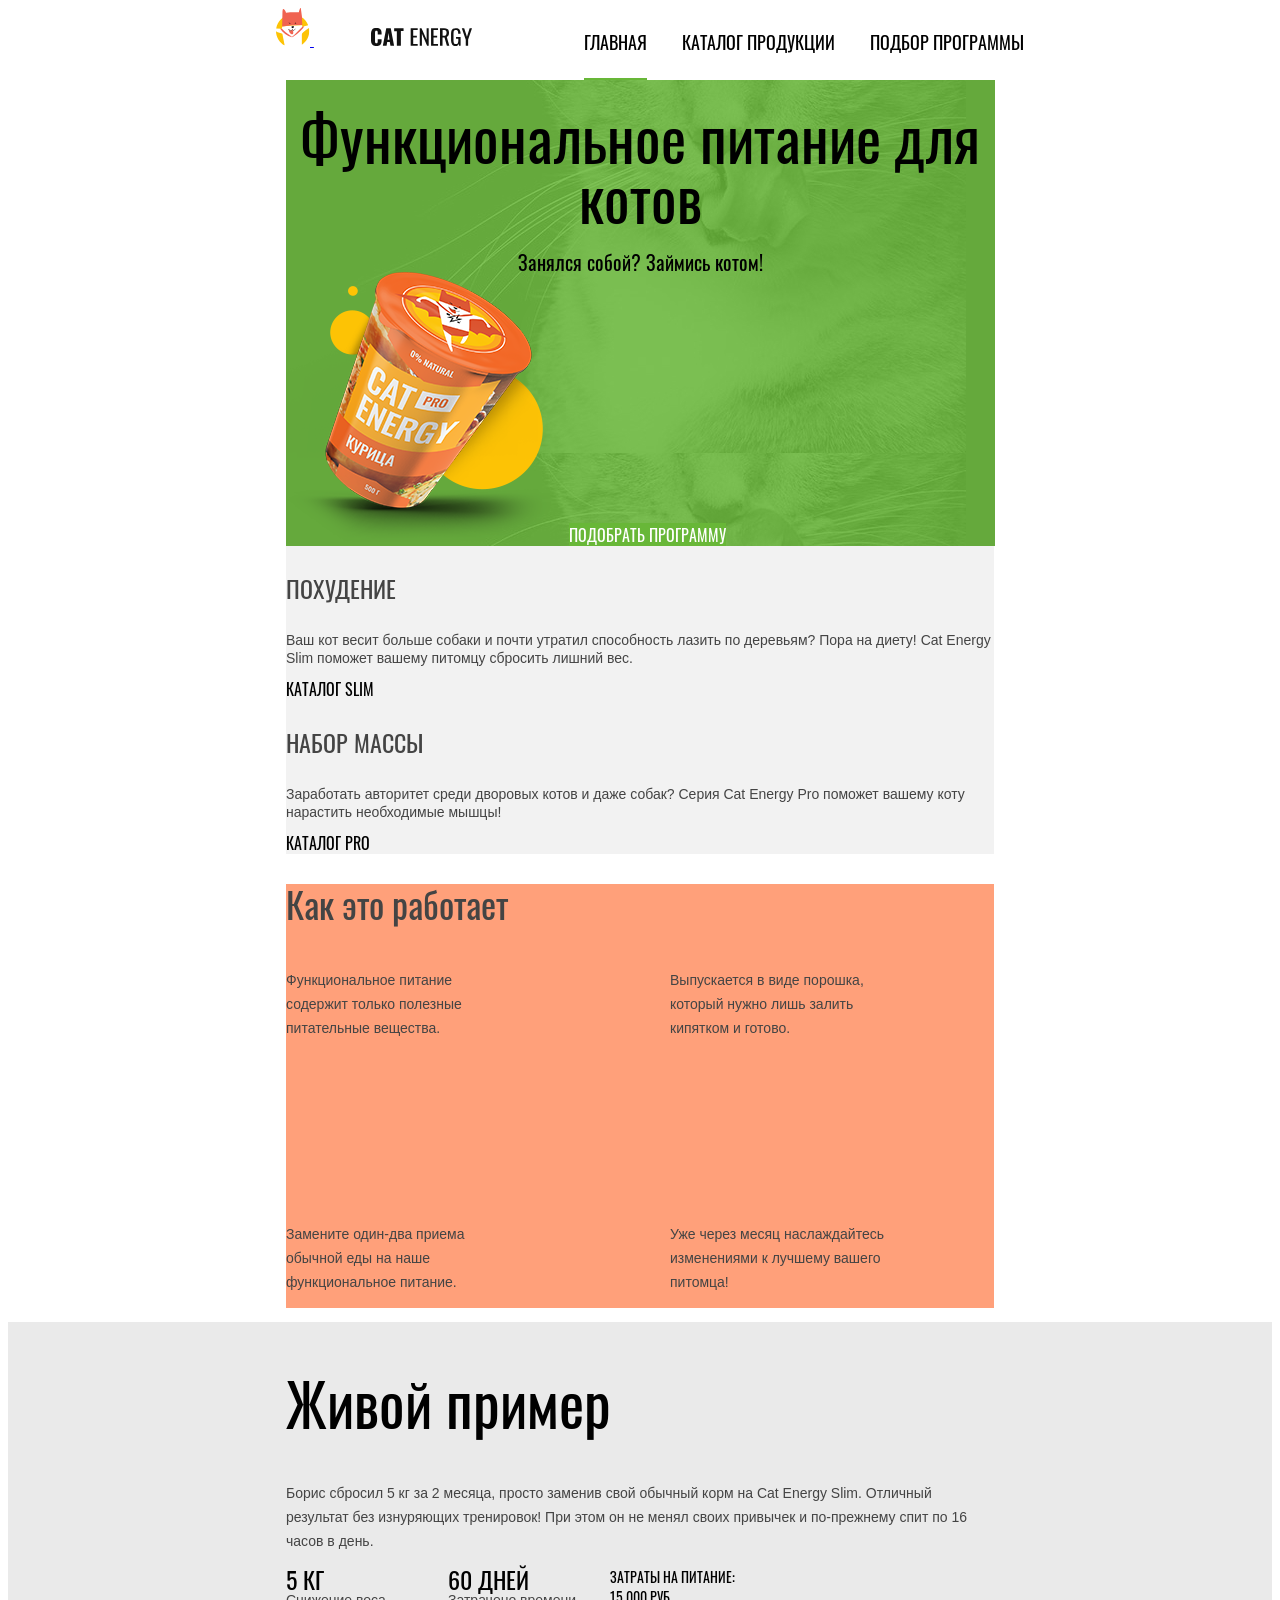
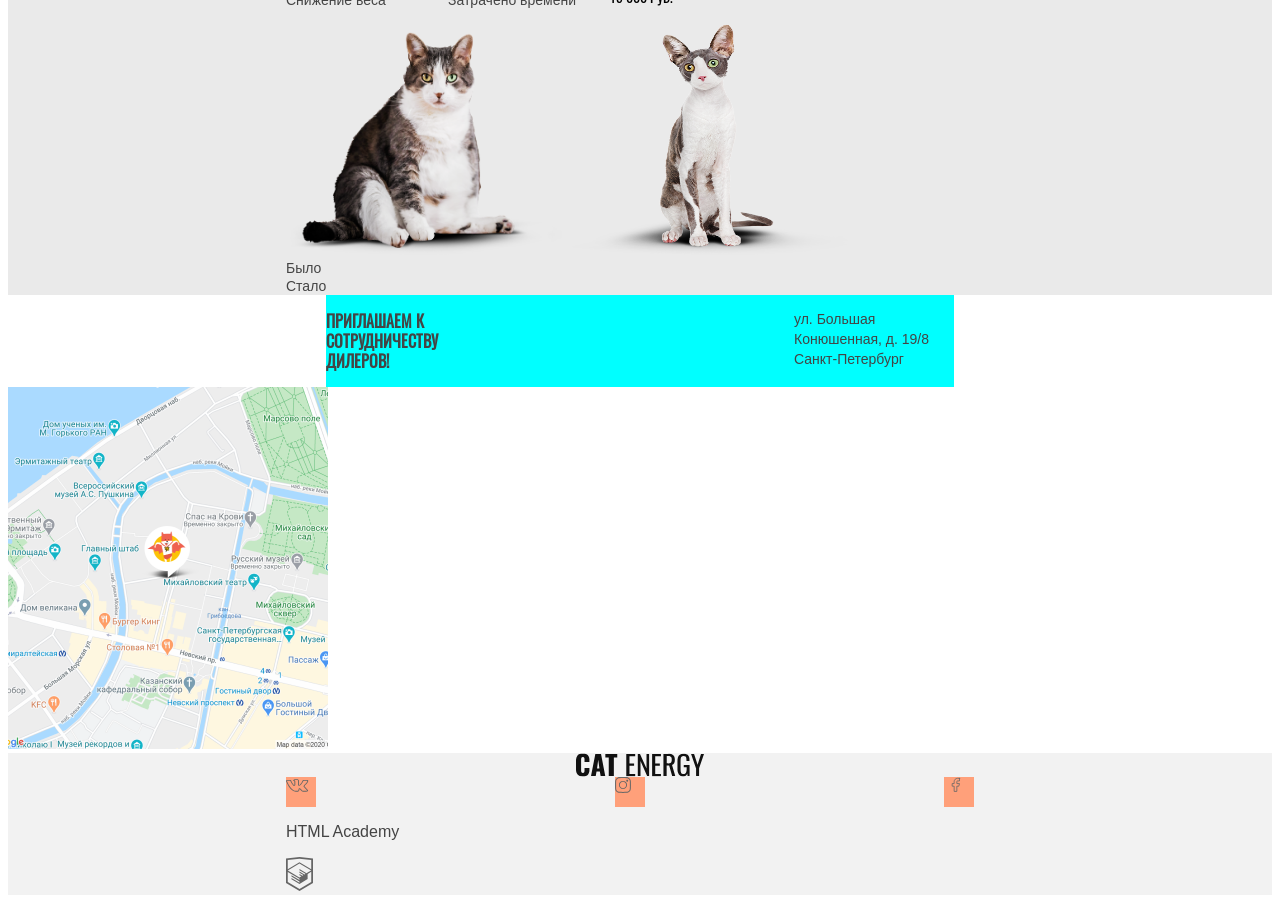
<file: source/index.html>
<!DOCTYPE html>
<html lang="ru">
  <head>
    <meta charset="utf-8">
    <meta name="viewport" content="width=device-width, initial-scale=1">
    <title>Cat Energy</title>
    <link rel="stylesheet" href="css/style.css">
  </head>
  <body class="index-body">
    <header class="page-header">
      <div class="page-header__wrapper">
        <a class="page-header__logo" href="#">
          <svg class="page-header__logo-image" width="34" height="38" viewBox="0 0 34 38" fill="none" xmlns="http://www.w3.org/2000/svg">
            <g clip-path="url(#clip0_153_267)">
            <path d="M6.07 20.72V18.46C12.7536 17.5423 19.4937 17.0979 26.24 17.13C26.24 17.73 26.24 18.34 26.18 18.95C28.0976 18.099 30.1128 17.4877 32.18 17.13C30.8625 13.722 28.4618 10.8412 25.3471 8.93087C22.2324 7.02052 18.5764 6.1864 14.9414 6.55683C11.3064 6.92727 7.89379 8.48172 5.22852 10.9811C2.56325 13.4804 0.792969 16.7863 0.190001 20.39L6.07 20.72Z" fill="#FDC305"/>
            <path d="M27.24 24.23C26.08 25.51 25.85 25.43 25.85 27.68C25.85 28.59 25.85 32.58 25.85 36.86C28.1425 35.346 30.0245 33.2879 31.328 30.8694C32.6315 28.4509 33.3158 25.7474 33.32 23C33.3068 21.9591 33.1997 20.9216 33 19.9C30.9282 21.1295 28.9967 22.5814 27.24 24.23Z" fill="#FDC305"/>
            <path d="M6.36 25.72C6.36 25.72 2.57 24.28 1.17 23.89C0.787067 23.7693 0.396097 23.6757 0 23.61C0.108395 26.496 0.965588 29.3041 2.48739 31.7586C4.00919 34.2131 6.14326 36.2296 8.68 37.61L6.36 25.72Z" fill="#FDC305"/>
            <path d="M26.29 17.12C26.3307 11.5986 25.862 6.08528 24.89 0.65C24.89 0.65 24.75 -0.64 24 0.41C23.4109 1.65814 23.0067 2.98539 22.8 4.35C18.5418 4.07577 14.2675 4.18957 10.03 4.69C9.24 2 7.85 0.75 7.18 1C6.51 1.25 6.46 4.31 6.46 4.31L6.13 18.41C12.8113 17.506 19.548 17.0749 26.29 17.12Z" fill="#F06351"/>
            <path d="M12.41 14C12.41 13.91 13.41 14.68 13.82 14.92C14.23 15.16 14.43 15.34 14.43 15.51C14.43 15.68 14.16 15.85 13.8 15.85C13.44 15.85 12.89 15.73 12.8 15.58H13.74H14.03C13.4207 15.1294 12.8757 14.5978 12.41 14Z" fill="black"/>
            <path d="M19.89 14.11L18.8 15.44C18.8 15.5 18.63 15.79 18.98 15.74C19.3942 15.6783 19.8023 15.5812 20.2 15.45C20.31 15.45 20.27 15.26 20.09 15.28C19.91 15.3 19.4 15.33 19.09 15.39L19.93 14.13C19.93 14.13 20 14 19.89 14.11Z" fill="black"/>
            <path d="M16.75 20.2C17.2135 19.9958 17.5967 19.6443 17.84 19.2C18.12 18.55 17.84 18.29 17.4 18.2C16.7979 18.0902 16.1765 18.2116 15.66 18.54C15.27 18.9 15.32 19.26 15.61 19.54C15.9613 19.8062 16.3442 20.0279 16.75 20.2Z" fill="black"/>
            <path d="M16.35 21.45C16.2379 21.6785 16.0816 21.8825 15.89 22.05C15.6052 22.2791 15.2551 22.4122 14.89 22.43C14.3638 22.472 13.8406 22.3189 13.42 22C13.2222 21.8808 13.0436 21.7324 12.89 21.56C12.7895 21.4491 12.6669 21.3605 12.53 21.3C12.53 21.3 13.28 25.4 15.1 26.05C16.92 26.7 17.24 25.3 17.3 24.92C17.3601 23.7851 17.0742 22.6588 16.48 21.69C16.46 21.38 16.45 21.58 16.35 21.45Z" fill="#F06351"/>
            <path d="M14.71 22.59C14.2453 22.5247 13.7989 22.3651 13.3982 22.1209C12.9975 21.8767 12.651 21.5531 12.38 21.17C12.3667 21.157 12.3561 21.1414 12.3489 21.1242C12.3417 21.1071 12.338 21.0886 12.338 21.07C12.338 21.0514 12.3417 21.0329 12.3489 21.0158C12.3561 20.9986 12.3667 20.983 12.38 20.97C12.393 20.9567 12.4086 20.9461 12.4258 20.9389C12.4429 20.9317 12.4614 20.928 12.48 20.928C12.4986 20.928 12.5171 20.9317 12.5342 20.9389C12.5514 20.9461 12.567 20.9567 12.58 20.97C13.0848 21.6642 13.843 22.1313 14.69 22.27C15.0217 22.245 15.3426 22.1413 15.6261 21.9674C15.9096 21.7934 16.1475 21.5544 16.32 21.27L16.46 21.08L16.56 21.29C16.56 21.29 16.93 22.05 17.56 22.09C18.19 22.13 18.61 21.68 19.17 20.81C19.183 20.7967 19.1986 20.7861 19.2158 20.7789C19.2329 20.7717 19.2514 20.768 19.27 20.768C19.2886 20.768 19.3071 20.7717 19.3242 20.7789C19.3414 20.7861 19.357 20.7967 19.37 20.81C19.4023 20.8306 19.4255 20.8629 19.4348 20.9C19.4441 20.9372 19.4388 20.9766 19.42 21.01C18.78 22.01 18.15 22.45 17.54 22.41C17.308 22.3763 17.0867 22.2904 16.8927 22.1587C16.6987 22.0271 16.5371 21.8531 16.42 21.65C16.2233 21.9245 15.9676 22.1514 15.6717 22.3141C15.3758 22.4767 15.0471 22.571 14.71 22.59Z" fill="black"/>
            <path d="M26.24 18.92C24.4445 20.5437 22.7512 22.277 21.17 24.11C19.5986 25.9361 17.8238 27.5768 15.88 29C15.66 28.47 14.26 27.49 14.26 27.49C14.26 27.49 11.13 25.35 9.08 23.67C7.97414 22.7373 6.9287 21.7353 5.95 20.67L3.95 20.56C6.84018 24.7655 11.0702 27.8676 15.95 29.36C16.81 29.22 19.22 27.5 21.02 26.1C23.1389 24.2819 25.124 22.3134 26.96 20.21C27.4625 19.621 27.8493 18.9425 28.1 18.21C27 18.6 26.24 18.92 26.24 18.92Z" fill="#F06351"/>
            </g>
            <defs>
            <clipPath id="clip0_153_267">
            <rect width="33.32" height="37.61" fill="white"/>
            </clipPath>
            </defs>
            </svg>
            <svg class="page-header__logo-title logo-title" width="101" height="18" viewBox="0 0 101 18" fill="none" xmlns="http://www.w3.org/2000/svg">
              <g clip-path="url(#clip0_37030_446)">
              <path d="M1.26449 16.5385C0.36955 15.2762 -0.0747041 13.7627 1.02073e-05 12.2308V5.84615C-0.108365 4.29774 0.308071 2.75746 1.18546 1.46154C2.05478 0.461538 3.39829 0 5.37403 0C7.34978 0 8.61425 0.461538 9.40455 1.30769C10.2626 2.37941 10.6846 3.72136 10.59 5.07692V6.61539H6.71754V4.84615C6.74881 4.32289 6.66808 3.799 6.48045 3.30769C6.38016 3.10938 6.2212 2.9448 6.02403 2.83513C5.82686 2.72547 5.60049 2.67572 5.37403 2.69231C4.82082 2.69231 4.42568 2.84615 4.26762 3.23077C4.08883 3.77733 4.00862 4.34988 4.03053 4.92308V13.1538C3.98879 13.71 4.0978 14.267 4.34665 14.7692C4.5047 15.1538 4.89985 15.3077 5.45306 15.3077C6.00627 15.3077 6.32239 15.1538 6.48045 14.7692C6.66013 14.2494 6.74049 13.7019 6.71754 13.1538V11.3077H10.59V12.8462C10.6704 14.2238 10.2508 15.5852 9.40455 16.6923C8.61425 17.6154 7.27075 18.0769 5.37403 18.0769C3.47732 18 2.05478 17.5385 1.26449 16.5385Z" fill="#111111"/>
              <path d="M15.2527 0.23077H19.7574L23.0767 17.7692H19.4413L18.8091 14.0769H16.2011L15.5689 17.7692H11.8545L15.2527 0.23077ZM18.493 11.7692L17.5446 4.92308L16.5962 11.7692H18.493Z" fill="#111111"/>
              <path d="M25.8427 3.15385H23.1557V0.23077H32.5602V3.07692H29.8732V17.7692H25.8427V3.15385Z" fill="#111111"/>
              <path d="M39.7519 0.23077H46.7066V2.07692H42.2019V7.84615H45.8372V9.61539H42.2019V16.0769H46.7066V17.8462H39.6729V0.23077H39.7519Z" fill="#111111"/>
              <path d="M48.7613 0.23077H50.5L55.6369 11.8462V0.23077H57.6917V17.7692H56.1111L50.8951 5.76923V17.7692H48.7613V0.23077Z" fill="#111111"/>
              <path d="M60.0626 0.23077H67.0172V2.07692H62.5125V7.84615H66.1479V9.61539H62.5125V16.0769H67.0172V17.8462H60.0626V0.23077Z" fill="#111111"/>
              <path d="M69.072 0.23077H72.7074C74.1375 0.134618 75.5587 0.514353 76.7379 1.30769C77.6072 2 78.0024 3.23077 78.0024 4.84616C78.0024 7.07692 77.2911 8.46154 75.7895 8.92308L78.3185 17.6923H75.8686L73.4977 9.46154H71.5219V17.6923H68.993V0.23077H69.072ZM72.5493 7.76923C73.364 7.83458 74.1761 7.61652 74.8412 7.15385C75.3154 6.76923 75.5524 6 75.5524 4.84616C75.5743 4.27296 75.4941 3.7004 75.3154 3.15385C75.1375 2.76166 74.832 2.4373 74.446 2.23077C73.9017 1.98934 73.3042 1.8836 72.7074 1.92308H71.601V7.69231H72.5493V7.76923Z" fill="#111111"/>
              <path d="M81.1635 16.4615C80.342 15.1166 79.9564 13.5617 80.0571 12V6.15384C80.0376 5.0391 80.1705 3.92679 80.4522 2.84615C80.7167 2.03863 81.2437 1.33668 81.9538 0.84615C82.8362 0.337746 83.8542 0.0967275 84.8779 0.153842C86.5375 0.153842 87.723 0.538458 88.4342 1.38461C89.2524 2.50191 89.6438 3.86237 89.5407 5.23077V5.84615H87.1698V5.30769C87.1733 4.66346 87.1205 4.0201 87.0117 3.38461C86.9451 2.98303 86.7177 2.62348 86.3795 2.38461C85.9353 2.10082 85.4081 1.96578 84.8779 2C84.3112 1.96465 83.7504 2.12843 83.2973 2.46154C83.1114 2.61401 82.9595 2.80181 82.8507 3.01344C82.742 3.22507 82.6788 3.45608 82.6651 3.6923C82.5609 4.37999 82.5081 5.07411 82.507 5.76923V12.3077C82.4488 13.3038 82.6104 14.3006 82.9812 15.2308C83.2973 15.8462 83.9295 16.0769 84.8779 16.0769C85.2523 16.1223 85.6322 16.0589 85.9697 15.8947C86.3072 15.7304 86.5873 15.4727 86.7746 15.1538C87.1922 14.1811 87.3812 13.1299 87.3278 12.0769V10.8462H85.036V9.07692H89.6197V17.7692H88.0391L87.802 15.7692C87.5948 16.4395 87.1634 17.0231 86.5763 17.4273C85.9892 17.8315 85.2801 18.0331 84.5618 18C83.9088 18.0374 83.2564 17.9164 82.6633 17.6479C82.0702 17.3794 81.5548 16.9717 81.1635 16.4615Z" fill="#111111"/>
              <path d="M94.6776 11.6154L90.8052 0.307692H93.1761L95.9421 8.76923L98.6291 0.307692H101L97.1276 11.6154V17.7692H94.7567V11.6154H94.6776Z" fill="#111111"/>
              </g>
              <defs>
              <clipPath id="clip0_37030_446">
              <rect width="101" height="18" fill="white"/>
              </clipPath>
              </defs>
            </svg>
        </a>
        <nav class="main-nav">
          <button class="main-nav__toggle" type="button">
            <span class="visually-hidden">Открыть меню</span>
          </button>
          <div class="main-nav__wrapper">
            <ul class="main-nav__list site-list">
              <li class="site-list__item">
                <a class="site-list__link site-list__link--current" href="#">Главная</a>
              </li>
              <li class="site-list__item">
                <a class="site-list__link" href="#">Каталог продукции</a>
              </li>
              <li class="site-list__item">
                <a class="site-list__link" href="#">Подбор программы</a>
              </li>
            </ul>
          </div>
        </nav>
      </div>
    </header>
    <main class="main-content">
      <section class="programm-select">
        <div class="programm-select__wrapper">
          <h1 class="programm-select__title">Функциональное питание для котов</h1>
          <p class="programm-select__intro">Занялся собой? Займись котом!</p>
          <img class="programm-select__image" src="img/index-can-mobile.png" width="280" height="270" alt="Выберите товар">
            <a class="programm-select__button button" href="#">Подобрать программу</a>
        </div>
      </section>
      <section class="diets-type">
        <h2 class="visually-hidden">Выбор диеты</h2>
        <div class="diets-type__wrapper">
          <ul class="diets-type__list">
            <li class="diets-type__item card-diet">
              <h3 class="card-diet__title">Похудение</h3>
              <p class="card-diet__description">Ваш кот весит больше собаки и почти утратил способность лазить по деревьям?
                Пора на диету! Cat Energy Slim поможет вашему питомцу сбросить лишний вес.</p>
              <a class="card-diet__link" href="#">каталог slim</a>
            </li>
            <li class="diets-type__item card-diet">
              <h3 class="card-diet__title">Набор массы</h3>
              <p class="card-diet__description">Заработать авторитет среди дворовых котов и даже собак?
                Серия Cat Energy Pro поможет вашему коту нарастить необходимые мышцы!</p>
              <a class="card-diet__link" href="#">каталог pro</a>
            </li>
          </ul>
        </div>
      </section>
      <section class="about-diets">
        <div class="about-diets__wrapper">
          <h2 class="about-diets__title">Как это работает</h2>
          <ul class="about-diets__list">
            <li class="about-diets__item">
              <p class="about-diets__description">Функциональное питание
              содержит только полезные
              питательные вещества.</p>
            </li>
            <li class="about-diets__item">
              <p class="about-diets__description">Выпускается в виде порошка,
                который нужно лишь залить
                кипятком и готово.</p>
            </li>
            <li class="about-diets__item">
              <p class="about-diets__description">Замените один-два приема
                обычной еды на наше
                функциональное питание.</p>
            </li>
            <li class="about-diets__item">
              <p class="about-diets__description">Уже через месяц наслаждайтесь изменениями к
                лучшему вашего питомца!</p>
            </li>
          </ul>
        </div>
      </section>
      <section class="example-results">
        <div class="example-results__wrapper">
          <h2 class="example-results__title">Живой пример</h2>
          <p class="example-results__description">Борис сбросил 5 кг за 2 месяца, просто заменив свой обычный корм на Cat Energy Slim.
            Отличный результат без изнуряющих тренировок!
            При этом он не менял своих привычек и по-прежнему спит по 16 часов в день.
          </p>
            <ul class="stats">
              <li class="stats__item">
                <span class="stats__title">5 кг</span>
                <span class="stats__description">Снижение веса</span>
              </li>
              <li class="stats__item">
                <span class="stats__title">60 дней</span>
                <span class="stats__description">Затрачено времени</span>
              </li>
              <li class="stats__item stats__item--cost">
                <span class="stats__title stats__title--cost">Затраты на питание:</span>
                <span class="stats__description">15 000 РУБ.</span>
              </li>
            </ul>
        <div class="results-slider">
          <h2 class="visually-hidden">Результаты диеты</h2>
          <div class="results-slider__wrapper">
            <img class="results-slider__image-before" src="img/cat-fat.png" width="280" height="232" alt="До">
            <img class="results-slider__image-after" src="img/cat-skinny.png" width="280" height="232" alt="После">
          </div>
          <div class="results-slider__ switch slider-switch">
            <span class="slider-switch__title">Было</span>
            <div class="slider-switch__container">
              <div class="slider-switch__toggle"></div>
            </div>
            <span class="slider-switch__title">Стало</span>
          </div>
        </div>
      </div>
    </section>
      <section class="contacts">
        <h2 class="visually-hidden">Наш адрес</h2>
        <div class="contacts__wrapper">
          <div class="contacts__address-wrapper">
            <p class="contacts__intro">приглашаем к сотрудничеству дилеров!</p>
            <p class="contacts__address">ул. Большая
              Конюшенная, д. 19/8
              Санкт-Петербург</p>
          </div>
          <div class="contacts__map">
            <img class="contacts__map-image" src="img/location-mobile.png" width="320" height="362" alt="ул. Большая
            Конюшенная, д. 19/8
            Санкт-Петербург">
          </div>
        </div>
      </section>
    </main>
    <footer class="page-footer">
      <div class="page-footer__wrapper">
        <svg class="page-footer__logo logo-title" width="128" height="24" viewBox="0 0 101 18" fill="none" xmlns="http://www.w3.org/2000/svg">
          <g clip-path="url(#clip0_37030_445)">
          <path d="M1.26449 16.5385C0.36955 15.2762 -0.0747041 13.7627 1.02073e-05 12.2308V5.84615C-0.108365 4.29774 0.308071 2.75746 1.18546 1.46154C2.05478 0.461538 3.39829 0 5.37403 0C7.34978 0 8.61425 0.461538 9.40455 1.30769C10.2626 2.37941 10.6846 3.72136 10.59 5.07692V6.61539H6.71754V4.84615C6.74881 4.32289 6.66808 3.799 6.48045 3.30769C6.38016 3.10938 6.2212 2.9448 6.02403 2.83513C5.82686 2.72547 5.60049 2.67572 5.37403 2.69231C4.82082 2.69231 4.42568 2.84615 4.26762 3.23077C4.08883 3.77733 4.00862 4.34988 4.03053 4.92308V13.1538C3.98879 13.71 4.0978 14.267 4.34665 14.7692C4.5047 15.1538 4.89985 15.3077 5.45306 15.3077C6.00627 15.3077 6.32239 15.1538 6.48045 14.7692C6.66013 14.2494 6.74049 13.7019 6.71754 13.1538V11.3077H10.59V12.8462C10.6704 14.2238 10.2508 15.5852 9.40455 16.6923C8.61425 17.6154 7.27075 18.0769 5.37403 18.0769C3.47732 18 2.05478 17.5385 1.26449 16.5385Z" fill="#111111"/>
          <path d="M15.2527 0.23077H19.7574L23.0767 17.7692H19.4413L18.8091 14.0769H16.2011L15.5689 17.7692H11.8545L15.2527 0.23077ZM18.493 11.7692L17.5446 4.92308L16.5962 11.7692H18.493Z" fill="#111111"/>
          <path d="M25.8427 3.15385H23.1557V0.23077H32.5602V3.07692H29.8732V17.7692H25.8427V3.15385Z" fill="#111111"/>
          <path d="M39.7519 0.23077H46.7066V2.07692H42.2019V7.84615H45.8372V9.61539H42.2019V16.0769H46.7066V17.8462H39.6729V0.23077H39.7519Z" fill="#111111"/>
          <path d="M48.7613 0.23077H50.5L55.6369 11.8462V0.23077H57.6917V17.7692H56.1111L50.8951 5.76923V17.7692H48.7613V0.23077Z" fill="#111111"/>
          <path d="M60.0626 0.23077H67.0172V2.07692H62.5125V7.84615H66.1479V9.61539H62.5125V16.0769H67.0172V17.8462H60.0626V0.23077Z" fill="#111111"/>
          <path d="M69.072 0.23077H72.7074C74.1375 0.134618 75.5587 0.514353 76.7379 1.30769C77.6072 2 78.0024 3.23077 78.0024 4.84616C78.0024 7.07692 77.2911 8.46154 75.7895 8.92308L78.3185 17.6923H75.8686L73.4977 9.46154H71.5219V17.6923H68.993V0.23077H69.072ZM72.5493 7.76923C73.364 7.83458 74.1761 7.61652 74.8412 7.15385C75.3154 6.76923 75.5524 6 75.5524 4.84616C75.5743 4.27296 75.4941 3.7004 75.3154 3.15385C75.1375 2.76166 74.832 2.4373 74.446 2.23077C73.9017 1.98934 73.3042 1.8836 72.7074 1.92308H71.601V7.69231H72.5493V7.76923Z" fill="#111111"/>
          <path d="M81.1635 16.4615C80.342 15.1166 79.9564 13.5617 80.0571 12V6.15384C80.0376 5.0391 80.1705 3.92679 80.4522 2.84615C80.7167 2.03863 81.2437 1.33668 81.9538 0.84615C82.8362 0.337746 83.8542 0.0967275 84.8779 0.153842C86.5375 0.153842 87.723 0.538458 88.4342 1.38461C89.2524 2.50191 89.6438 3.86237 89.5407 5.23077V5.84615H87.1698V5.30769C87.1733 4.66346 87.1205 4.0201 87.0117 3.38461C86.9451 2.98303 86.7177 2.62348 86.3795 2.38461C85.9353 2.10082 85.4081 1.96578 84.8779 2C84.3112 1.96465 83.7504 2.12843 83.2973 2.46154C83.1114 2.61401 82.9595 2.80181 82.8507 3.01344C82.742 3.22507 82.6788 3.45608 82.6651 3.6923C82.5609 4.37999 82.5081 5.07411 82.507 5.76923V12.3077C82.4488 13.3038 82.6104 14.3006 82.9812 15.2308C83.2973 15.8462 83.9295 16.0769 84.8779 16.0769C85.2523 16.1223 85.6322 16.0589 85.9697 15.8947C86.3072 15.7304 86.5873 15.4727 86.7746 15.1538C87.1922 14.1811 87.3812 13.1299 87.3278 12.0769V10.8462H85.036V9.07692H89.6197V17.7692H88.0391L87.802 15.7692C87.5948 16.4395 87.1634 17.0231 86.5763 17.4273C85.9892 17.8315 85.2801 18.0331 84.5618 18C83.9088 18.0374 83.2564 17.9164 82.6633 17.6479C82.0702 17.3794 81.5548 16.9717 81.1635 16.4615Z" fill="#111111"/>
          <path d="M94.6776 11.6154L90.8052 0.307692H93.1761L95.9421 8.76923L98.6291 0.307692H101L97.1276 11.6154V17.7692H94.7567V11.6154H94.6776Z" fill="#111111"/>
          </g>
          <defs>
          <clipPath id="clip0_37030_445">
          <rect width="101" height="18" fill="white"/>
          </clipPath>
          </defs>
        </svg>
        <ul class="page-footer__list social">
          <li class="social__item">
            <a class="social__link">
              <svg class="social__image" width="23" height="16" viewBox="0 0 23 16" fill="none" xmlns="http://www.w3.org/2000/svg">
                <path d="M0.0700912 3.99266C0.0700912 3.37082 0.493211 3.03552 1.33945 2.98675L4.60039 3.00503C4.81925 3.00503 4.96515 3.09648 5.03811 3.27938C5.37368 4.19385 5.74938 4.98334 6.16521 5.64785C6.58103 6.31237 7.12453 7.07748 7.79568 7.94317C7.85404 8.05291 7.94888 8.10778 8.08019 8.10778C8.18233 8.10778 8.26257 8.0651 8.32093 7.97975L8.38659 7.77857L8.40848 4.6145C8.40848 4.39503 8.34647 4.24871 8.22245 4.17556C8.09843 4.1024 7.86863 4.04753 7.53305 4.01095C7.27043 3.97437 7.13912 3.84025 7.13912 3.60859C7.13912 3.55981 7.14641 3.52323 7.161 3.49885C7.4674 2.70631 8.34282 2.31004 9.78726 2.31004L11.0129 2.29175C11.5673 2.29175 12.0269 2.40758 12.3916 2.63925C12.7564 2.87091 12.9388 3.2367 12.9388 3.73661V7.88831C13.0409 7.94927 13.1357 7.97975 13.2233 7.97975C13.4421 7.97975 13.6318 7.87002 13.7923 7.65054C15.3973 5.77283 16.2654 4.51696 16.3967 3.88293C16.3967 3.87073 16.4113 3.84025 16.4405 3.79148C16.5426 3.60859 16.7104 3.45008 16.9438 3.31595C17.1773 3.18183 17.3815 3.09039 17.5566 3.04161C17.615 3.01723 17.6806 3.00503 17.7536 3.00503H21.1459L21.3647 3.02332C21.6565 3.02332 21.8827 3.13916 22.0432 3.37082C22.1015 3.44398 22.1416 3.52323 22.1635 3.60859C22.1854 3.69394 22.2 3.77929 22.2073 3.86464C22.2146 3.94999 22.2182 3.99876 22.2182 4.01095V4.13898C22.1161 4.63889 21.8571 5.17233 21.4413 5.7393C21.0255 6.30627 20.4966 6.91897 19.8546 7.57739C19.2126 8.2358 18.8114 8.66865 18.6509 8.87593C18.5196 9.02225 18.4539 9.15637 18.4539 9.2783C18.4539 9.37584 18.5123 9.48558 18.629 9.60751L21.8243 12.9728C21.9994 13.1678 22.0869 13.3812 22.0869 13.6129C22.0869 13.8933 21.9556 14.125 21.693 14.3079C21.4304 14.4908 21.1167 14.5944 20.7519 14.6188L20.3799 14.6371H17.0533C17.0387 14.6371 17.0095 14.6401 16.9657 14.6462C16.9219 14.6523 16.8928 14.6554 16.8782 14.6554C16.5572 14.6554 16.2581 14.5396 15.9809 14.3079C15.8787 14.2103 15.193 13.491 13.9236 12.1497C13.8507 12.0644 13.7485 11.9851 13.6172 11.912C13.5589 12.1071 13.4823 12.3875 13.3874 12.7533C13.2926 13.1191 13.2233 13.3812 13.1795 13.5397L13.1139 13.8506C12.968 14.2774 12.6616 14.5335 12.1947 14.6188L11.8883 14.6371H9.74349C8.53249 14.6371 7.32514 14.1738 6.12144 13.2471C4.91773 12.3204 3.8344 11.1225 2.87144 9.65323C1.90848 8.18398 1.01117 6.47392 0.179519 4.52306C0.106567 4.36455 0.0700912 4.18775 0.0700912 3.99266ZM13.2233 8.72962C12.9169 8.72962 12.6397 8.65951 12.3916 8.51929C12.1436 8.37907 12.0196 8.18703 12.0196 7.94317V3.73661C12.0196 3.49275 11.9466 3.319 11.8007 3.21536C11.6548 3.11172 11.3995 3.0599 11.0347 3.0599L9.78726 3.09648C9.15988 3.09648 8.68569 3.18793 8.36471 3.37082C9.00668 3.62687 9.32767 4.04143 9.32767 4.6145V7.83344C9.29849 8.13826 9.15258 8.39126 8.88996 8.59245C8.62733 8.79363 8.33552 8.89422 8.01454 8.89422C7.57683 8.89422 7.24125 8.71742 7.0078 8.36383C5.86975 6.92506 5.02351 5.55945 4.46908 4.267L4.27211 3.79148L1.36134 3.77319C1.17166 3.77319 1.06588 3.78233 1.044 3.80062C1.02211 3.81891 1.01117 3.87073 1.01117 3.95608C1.01117 4.06582 1.02576 4.18165 1.05494 4.30358L1.51454 5.32779C2.74013 7.97366 4.07149 10.0586 5.50864 11.5828C6.94579 13.1069 8.35741 13.8689 9.74349 13.8689H11.932C12.0196 13.8689 12.0852 13.8476 12.129 13.8049C12.1728 13.7623 12.2093 13.6799 12.2384 13.558L12.2822 13.3751L12.698 11.7657C12.8148 11.5462 12.9169 11.3999 13.0044 11.3267C13.1649 11.1926 13.3546 11.1255 13.5735 11.1255C13.9236 11.1255 14.2811 11.3023 14.6459 11.6559L16.5061 13.6312C16.6228 13.7897 16.7469 13.8689 16.8782 13.8689H20.4893C20.927 13.8689 21.1459 13.7775 21.1459 13.5946C21.1459 13.5336 21.124 13.4727 21.0802 13.4117L17.9068 10.1013C17.6588 9.84527 17.5347 9.57093 17.5347 9.2783C17.5347 8.98567 17.6515 8.70523 17.8849 8.43699C18.0746 8.19313 18.443 7.78771 18.9901 7.22074C19.5373 6.65377 20.0151 6.12338 20.4236 5.62956C20.8322 5.13575 21.1021 4.68766 21.2334 4.28529L21.299 4.04753C21.2845 4.02314 21.2772 3.98352 21.2772 3.92865C21.2772 3.87378 21.2699 3.82806 21.2553 3.79148H17.8193C17.6004 3.86464 17.4253 3.97437 17.294 4.12069L17.1627 4.46819C16.7979 5.3095 15.8423 6.60805 14.2957 8.36383C13.9893 8.60769 13.6318 8.72962 13.2233 8.72962Z" fill="#666666"/>
              </svg>
              <span class="visually-hidden">Вконтакте</span>
            </a>
          </li>
          <li class="social__item">
            <a class="social__link">
             <svg class="social__image" width="16" height="16" viewBox="0 0 16 16" fill="none" xmlns="http://www.w3.org/2000/svg">
              <g clip-path="url(#clip0_88_473)">
              <path d="M7.98438 0.0625C9.31771 0.0625 10.4062 0.078125 11.25 0.109375C11.9688 0.140625 12.6094 0.265625 13.1719 0.484375C13.7135 0.692708 14.1823 0.994792 14.5781 1.39062C14.974 1.78646 15.276 2.25521 15.4844 2.79687C15.7031 3.35937 15.8281 4 15.8594 4.71875C15.8906 5.5625 15.9062 6.65104 15.9062 7.98437C15.9062 9.31771 15.8906 10.4062 15.8594 11.25C15.8281 11.9687 15.7031 12.6094 15.4844 13.1719C15.276 13.7135 14.974 14.1823 14.5781 14.5781C14.1823 14.974 13.7135 15.276 13.1719 15.4844C12.6094 15.7031 11.9688 15.8281 11.25 15.8594C10.4062 15.8906 9.31771 15.9062 7.98438 15.9062C6.65104 15.9062 5.5625 15.8906 4.71875 15.8594C4 15.8281 3.35938 15.7031 2.79688 15.4844C2.25521 15.276 1.78646 14.974 1.39062 14.5781C0.994792 14.1823 0.692708 13.7135 0.484375 13.1719C0.265625 12.6094 0.140625 11.9687 0.109375 11.25C0.078125 10.4062 0.0625 9.31771 0.0625 7.98437C0.0625 6.65104 0.078125 5.5625 0.109375 4.71875C0.140625 4 0.265625 3.35937 0.484375 2.79687C0.692708 2.25521 0.994792 1.78646 1.39062 1.39062C1.78646 0.994792 2.25521 0.692708 2.79688 0.484375C3.35938 0.265625 4 0.140625 4.71875 0.109375C5.5625 0.078125 6.65104 0.0625 7.98438 0.0625ZM7.98438 1.09375C6.59896 1.09375 5.46875 1.10937 4.59375 1.14062C4.03125 1.16146 3.51042 1.26042 3.03125 1.4375C2.28125 1.75 1.75 2.28125 1.4375 3.03125C1.26042 3.51042 1.16146 4.03125 1.14062 4.59375C1.10938 5.46875 1.09375 6.59896 1.09375 7.98437C1.09375 9.36979 1.10938 10.5 1.14062 11.375C1.16146 11.9375 1.26042 12.4583 1.4375 12.9375C1.75 13.6875 2.28125 14.2187 3.03125 14.5312C3.51042 14.7083 4.03125 14.8073 4.59375 14.8281C5.46875 14.8594 6.59896 14.875 7.98438 14.875C9.36979 14.875 10.5 14.8594 11.375 14.8281C11.9375 14.8073 12.4583 14.7083 12.9375 14.5312C13.6875 14.2187 14.2188 13.6875 14.5312 12.9375C14.7083 12.4583 14.8073 11.9375 14.8281 11.375C14.8594 10.5 14.875 9.36979 14.875 7.98437C14.875 6.59896 14.8594 5.46875 14.8281 4.59375C14.8073 4.03125 14.7083 3.51042 14.5312 3.03125C14.2188 2.28125 13.6875 1.75 12.9375 1.4375C12.4583 1.26042 11.9375 1.16146 11.375 1.14062C10.5 1.10937 9.36979 1.09375 7.98438 1.09375ZM7.98438 11.1562C8.85938 11.1562 9.60677 10.8464 10.2266 10.2266C10.8464 9.60677 11.1562 8.85937 11.1562 7.98437C11.1562 7.10937 10.8464 6.36198 10.2266 5.74219C9.60677 5.1224 8.85938 4.8125 7.98438 4.8125C7.10938 4.8125 6.36198 5.1224 5.74219 5.74219C5.1224 6.36198 4.8125 7.10937 4.8125 7.98437C4.8125 8.85937 5.1224 9.60677 5.74219 10.2266C6.36198 10.8464 7.10938 11.1562 7.98438 11.1562ZM7.98438 3.92187C9.10938 3.92187 10.0677 4.31771 10.8594 5.10937C11.651 5.90104 12.0469 6.85937 12.0469 7.98437C12.0469 9.10937 11.651 10.0677 10.8594 10.8594C10.0677 11.651 9.10938 12.0469 7.98438 12.0469C6.85938 12.0469 5.90104 11.651 5.10938 10.8594C4.31771 10.0677 3.92188 9.10937 3.92188 7.98437C3.92188 6.85937 4.31771 5.90104 5.10938 5.10937C5.90104 4.31771 6.85938 3.92187 7.98438 3.92187ZM13.1719 3.76562C13.1719 4.02604 13.0781 4.2474 12.8906 4.42969C12.7031 4.61198 12.474 4.70312 12.2031 4.70312C11.9427 4.70312 11.7214 4.61198 11.5391 4.42969C11.3568 4.2474 11.2656 4.02604 11.2656 3.76562C11.2656 3.49479 11.3568 3.26562 11.5391 3.07812C11.7214 2.89062 11.9427 2.79687 12.2031 2.79687C12.4635 2.79687 12.6901 2.89323 12.8828 3.08594C13.0755 3.27865 13.1719 3.50521 13.1719 3.76562Z" fill="#666666"/>
              </g>
              <defs>
              <clipPath id="clip0_88_473">
              <rect width="16" height="16" fill="white"/>
              </clipPath>
              </defs>
              </svg>
              <span class="visually-hidden">Instagramm</span>
            </a>
          </li>
          <li class="social__item">
            <a class="social__link">
              <svg class="social__image" width="23" height="16" viewBox="0 0 22 22" fill="none" xmlns="http://www.w3.org/2000/svg">
                <path d="M16.5 1.83325H13.75C12.5344 1.83325 11.3686 2.30674 10.5091 3.14957C9.64956 3.99239 9.16667 5.1355 9.16667 6.32743V9.02394H6.41667V12.6193H9.16667V19.81H12.8333V12.6193H15.5833L16.5 9.02394H12.8333V6.32743C12.8333 6.08905 12.9299 5.86042 13.1018 5.69186C13.2737 5.52329 13.5069 5.4286 13.75 5.4286H16.5V1.83325Z" stroke="#666666" stroke-width="1.1" stroke-linecap="round" stroke-linejoin="round"/>
              </svg>
              <span class="visually-hidden">Facebook</span>
            </a>
          </li>
        </ul>
          <a class="page-footer__site site-link" href="https://htmlacademy.ru">
            <p class="site-link__title">
              <span class="site-link__title-first">Html</span>
              <span class="site-link__title-second">Academy</span>
            </p>
            <svg class="site-link__logo-image" width="27" height="34" viewBox="0 0 27 34" fill="none" xmlns="http://www.w3.org/2000/svg">
              <g clip-path="url(#clip0_95_230)">
              <path d="M13.6426 0.0157537L13.5 0L0 1.40733V26.0129L13.5 34L27 26.0129V1.40733L13.6426 0.0157537ZM25.2344 25.0151L13.5 31.9573L1.76561 25.0151V14.9293L13.4507 21.8451L13.4701 23.0984L5.45351 18.3548L5.44295 19.5801L13.4894 24.3885L13.5088 25.675L5.46408 20.9174L5.45351 22.1427L13.5 26.9511L21.6239 22.1182V20.8929V16.909L25.2432 14.7595L25.2344 25.0151ZM25.2344 13.4519L22.0147 15.3319L20.5325 16.2071L13.4666 12.0201L13.456 13.2454L19.4957 16.818L19.4429 16.8495L19.3126 16.9247L18.4536 17.4166L13.4666 14.4689L13.456 15.6942L17.3921 18.0222L16.4591 18.6314L16.438 18.6436L13.4666 16.902L13.456 18.1273L15.4029 19.2615L13.4155 20.4483L1.7973 13.5762L13.4349 6.61831L25.2344 13.4519ZM25.2344 12.2266L13.4401 5.31075L1.76561 12.2196V2.9897L13.5 1.76442L25.2344 2.9897V12.2266Z" fill="#666666"/>
              </g>
              <defs>
              <clipPath id="clip0_95_230">
              <rect width="27" height="34" fill="white"/>
              </clipPath>
              </defs>
              </svg>
          </a>
      </div>
    </footer>
  </body>
</html>
</file>
<file: source/css/style.css>
@font-face {
  font-family: "Oswald";
  src: local("Oswald"), url(../fonts/oswaldregular.woff2) format("woff2"), url(../fonts/fonts.less/oswaldmedium.woff2) format("woff2"), url(../fonts/ArialRegular.woff) format("woff"), url(../fonts/ArialBold.woff) format("woff");
}
/*Viewports*/
.page-header {
  background-color: #ffffff;
}
.page-header__wrapper {
  display: flex;
  flex-direction: column;
  flex-wrap: wrap;
  width: 320px;
  margin: 0 auto;
}
@media (min-width: 768px) {
  .page-header__wrapper {
    width: 768px;
    flex-direction: row;
    justify-content: space-between;
  }
}
@media (min-width: 1440px) {
  .page-header__wrapper {
    width: 1440px;
    flex-direction: row;
    justify-content: space-between;
  }
}
.page-header__logo {
  padding-left: 20px;
}
.page-header__logo-title {
  padding-left: 57px;
}
.main-nav {
  font-family: "Arial", sans-serif;
  font-size: 20px;
  line-height: 20px;
  font-weight: 500;
  text-transform: uppercase;
}
@media (min-width: 768px) {
  .main-nav {
    font-size: 18px;
    line-height: 24px;
  }
}
@media (min-width: 768px) {
  .main-nav__toggle {
    display: none;
  }
}
.site-list {
  width: 320px;
  list-style-type: none;
  display: flex;
  flex-direction: column;
  margin: 0;
  padding: 0;
}
@media (min-width: 768px) {
  .site-list {
    width: 440px;
    display: flex;
    flex-direction: row;
    justify-content: space-between;
  }
}
@media (min-width: 1440px) {
  .site-list {
    width: 720px;
  }
}
.site-list__item {
  margin: 0;
}
/*Тестовое*/
.site-list__link {
  display: block;
  text-decoration: none;
  color: #000000;
  font-family: "Oswald", sans-serif;
  text-align: center;
  padding-top: 22px;
  padding-bottom: 24px;
}
@media (min-width: 768px) {
  .site-list__link {
    margin: 0;
  }
}
.site-list__link:hover {
  opacity: 0.6;
}
.site-list__link:active {
  opacity: 0.3;
}
.site-list__link--current {
  border-bottom: 2px solid #68B738;
}
.programm-select__wrapper {
  margin: 0 auto;
  width: 320px;
  background-color: #68B738;
  background-image: url("../img/index-background-desktop.jpg");
}
@media (min-width: 768px) {
  .programm-select__wrapper {
    width: 709px;
  }
}
@media (min-width: 1440px) {
  .programm-select__wrapper {
    width: 1330px;
  }
}
.programm-select__title {
  font-size: 36px;
  line-height: 36px;
  color: #ffffff;
  font-family: "Oswald", sans-serif;
  font-weight: 400;
  text-align: center;
  margin: 0;
  padding: 0;
  padding-top: 27px;
  padding-bottom: 25px;
}
@media (min-width: 768px) {
  .programm-select__title {
    font-size: 60px;
    line-height: 60px;
    color: #000000;
  }
}
.programm-select__intro {
  color: #ffffff;
  line-height: 14px;
  font-family: "Oswald", sans-serif;
  text-align: center;
  padding: 0;
  margin: 0;
}
@media (min-width: 768px) {
  .programm-select__intro {
    font-size: 20px;
    line-height: 20px;
    color: #000000;
  }
}
.programm-select__image {
  margin: 0 auto;
}
.button {
  background-color: #68B738;
  color: #ffffff;
  text-decoration: none;
  font-family: "Oswald", sans-serif;
  font-size: 16px;
  line-height: 18px;
  text-transform: uppercase;
}
.button--grey {
  background-color: #f2f2f2;
  color: #444444;
}
.diets-type__wrapper {
  width: 320px;
  margin: 0 auto;
}
@media (min-width: 768px) {
  .diets-type__wrapper {
    width: 708px;
  }
}
@media (min-width: 1440px) {
  .diets-type__wrapper {
    width: 1220px;
  }
}
.diets-type__list {
  width: 280px;
  list-style-type: none;
  padding: 0;
  margin: 0 auto;
  display: flex;
  flex-direction: column;
}
@media (min-width: 768px) {
  .diets-type__list {
    width: 708px;
  }
}
@media (min-width: 1440px) {
  .diets-type__list {
    flex-direction: row;
    flex-wrap: wrap;
    width: 1220px;
  }
}
@media (min-width: 768px) {
  .diets-type__item {
    width: 708px;
  }
}
@media (min-width: 1440px) {
  .diets-type__item {
    width: 570px;
  }
}
.card-diet {
  background-color: #f2f2f2;
}
.card-diet__title {
  font-size: 24px;
  line-height: 37px;
  font-weight: 400;
  font-family: "Oswald", sans-serif;
  text-transform: uppercase;
}
.card-diet__description {
  font-family: "Arial", sans-serif;
}
.card-diet__link {
  font-size: 16px;
  line-height: 16px;
  text-decoration: none;
  text-transform: uppercase;
  color: #000000;
  font-family: "Oswald", sans-serif;
}
.about-diets__wrapper {
  width: 280px;
  margin: 0 auto;
  background-color: lightsalmon;
}
@media (min-width: 768px) {
  .about-diets__wrapper {
    width: 708px;
  }
}
@media (min-width: 1440px) {
  .about-diets__wrapper {
    width: 1220px;
  }
}
.about-diets__title {
  font-size: 36px;
  line-height: 40px;
  font-family: "Oswald", sans-serif;
  font-weight: 400;
}
.about-diets__list {
  list-style-type: none;
  display: grid;
  grid-template-columns: 280px;
  gap: 20px;
  padding: 0;
}
@media (min-width: 768px) {
  .about-diets__list {
    width: 708px;
    grid-template-columns: 230px 230px;
    gap: 154px;
  }
}
@media (min-width: 1440px) {
  .about-diets__list {
    width: 1220px;
    grid-template-columns: 230px 230px 230px 230px;
    gap: 80px;
  }
}
.about-diets__item {
  width: 280px;
}
@media (min-width: 768px) {
  .about-diets__item {
    width: 230px;
    margin-right: 154px;
    line-height: 24px;
  }
  .about-diets__item:nth-child(2n) {
    margin-right: 0;
  }
}
@media (min-width: 1440px) {
  .about-diets__item {
    width: 245px;
  }
}
.example-results {
  background-color: #eaeaea;
  display: flex;
  flex-direction: column;
}
@media (min-width: 1440px) {
  .example-results {
    flex-direction: row;
  }
}
.example-results__wrapper {
  width: 280px;
  margin: 0 auto;
}
@media (min-width: 768px) {
  .example-results__wrapper {
    width: 708px;
  }
}
@media (min-width: 1440px) {
  .example-results__wrapper {
    width: 1220px;
  }
}
.example-results__title {
  font-size: 36px;
  line-height: 40px;
  font-family: "Oswald", sans-serif;
  font-weight: 400;
  color: #000000;
}
@media (min-width: 768px) {
  .example-results__title {
    font-size: 60px;
    line-height: 60px;
  }
}
@media (min-width: 768px) {
  .example-results__description {
    line-height: 24px;
  }
}
.stats {
  list-style-type: none;
  padding: 0;
  width: 280px;
  display: flex;
  flex-direction: row;
  flex-wrap: wrap;
}
@media (min-width: 768px) {
  .stats {
    width: 708px;
  }
}
@media (min-width: 1440px) {
  .stats {
    width: 436px;
  }
}
.stats__item {
  width: 124px;
  display: flex;
  flex-direction: column;
}
@media (min-width: 768px) {
  .stats__item {
    width: 162px;
  }
}
.stats__item--cost {
  width: 188px;
  color: #000000;
  line-height: 20px;
  text-transform: uppercase;
  font-family: "Oswald", sans-serif;
  flex-direction: row;
}
@media (min-width: 768px) {
  .stats__item--cost {
    width: 174px;
    flex-direction: column;
  }
}
@media (min-width: 1440px) {
  .stats__item--cost {
    width: 327px;
    flex-direction: row;
  }
}
.stats__title {
  font-size: 24px;
  line-height: 24px;
  text-transform: uppercase;
  color: #000000;
  font-family: "Oswald", sans-serif;
}
.stats__title--cost {
  font-size: 14px;
  line-height: 20px;
}
.contacts__intro {
  font-size: 16px;
  line-height: 20px;
  font-family: "Oswald", sans-serif;
  text-transform: uppercase;
  font-weight: 700;
  width: 139px;
}
@media (min-width: 768px) {
  .contacts__intro {
    width: 171px;
  }
}
@media (min-width: 1440px) {
  .contacts__intro {
    width: 163px;
  }
}
.contacts__address {
  line-height: 20px;
  width: 139px;
}
@media (min-width: 768px) {
  .contacts__address {
    width: 160px;
  }
}
@media (min-width: 1440px) {
  .contacts__address {
    width: 155px;
  }
}
.contacts__address-wrapper {
  line-height: 20px;
  margin: 0 auto;
  display: flex;
  flex-direction: row;
  justify-content: space-between;
}
@media (min-width: 768px) {
  .contacts__address-wrapper {
    width: 628px;
    background-color: aqua;
  }
}
@media (min-width: 1440px) {
  .contacts__address-wrapper {
    width: 565px;
  }
}
@media (min-width: 768px) {
  .contacts__map {
    width: 768px;
  }
}
@media (min-width: 1440px) {
  .contacts__map {
    width: 1440px;
  }
}
.site-link {
  text-decoration: none;
}
.site-link__title {
  font-size: 16px;
  color: #444444;
}
.site-link__title-first {
  text-transform: uppercase;
}
.main-content__catalog-title {
  font-family: "Oswald", sans-serif;
  font-size: 36px;
  line-height: 36px;
  color: #000000;
}
.main-content__form-title {
  font-family: "Oswald", sans-serif;
  font-size: 36px;
  line-height: 36px;
  color: #000000;
}
@media (min-width: 768px) {
  .main-content__form-title {
    font-size: 60px;
    line-height: 60px;
  }
}
.main-content__intro {
  font-family: "Oswald", sans-serif;
  font-size: 14px;
  line-height: 18px;
  text-transform: uppercase;
  color: #000000;
}
@media (min-width: 768px) {
  .main-content__intro {
    font-size: 20px;
    line-height: 30px;
  }
}
.catalog__list {
  list-style-type: none;
  padding: 0;
  display: grid;
  grid-template-columns: 282px;
  width: 282px;
}
@media (min-width: 768px) {
  .catalog__list {
    width: 708px;
    background-color: aquamarine;
    grid-template-columns: 324px 324px;
    gap: 60px;
  }
}
@media (min-width: 1440px) {
  .catalog__list {
    width: 1220px;
    grid-template-columns: repeat(4, 245px);
    row-gap: 80px;
    column-gap: 62px;
  }
}
.product-card {
  font-family: "Arial", sans-serif;
  font-size: 12px;
  line-height: 16px;
  color: #444444;
}
.product-card__title {
  font-family: "Oswald", sans-serif;
  font-size: 16px;
  line-height: 20px;
  color: #222222;
  font-weight: 700;
  text-transform: uppercase;
}
.show-more__title {
  color: #111111;
  line-height: 20px;
  text-transform: uppercase;
  font-family: "Oswald", sans-serif;
}
.show-more__intro {
  font-size: 12px;
  line-height: 16px;
}
.additional-goods__container {
  display: grid;
  grid-template-columns: 280px;
}
@media (min-width: 768px) {
  .additional-goods__container {
    width: 708px;
    grid-template-columns: 708px;
  }
}
@media (min-width: 1440px) {
  .additional-goods__container {
    width: 1220px;
    grid-template-columns: 895px 245px;
    row-gap: 80px;
  }
}
.additional-goods__title {
  font-family: "Oswald", sans-serif;
  font-size: 24px;
  line-height: 24px;
  color: #000000;
}
.additional-goods__list {
  list-style-type: none;
}
.additional-goods__name {
  font-family: "Oswald", sans-serif;
  font-size: 16px;
  line-height: 16px;
  color: #222222;
  text-transform: uppercase;
  font-weight: 700;
}
.additional-goods__description {
  font-size: 14px;
  line-height: 14px;
}
.order-all {
  background-color: #68B738;
  background-image: url("../../img/index-background-desktop.jpg");
  min-height: 289px;
}
@media (min-width: 768px) {
  .order-all {
    width: 708px;
  }
}
@media (min-width: 1440px) {
  .order-all {
    width: 245px;
  }
}
.order-all__text {
  font-size: 16px;
  line-height: 20px;
  color: #ffffff;
}
.main-form__comment {
  border: none;
}
.main-form__comment-title {
  font-size: 24px;
  line-height: 26px;
  color: #000000;
}
@media (min-width: 768px) {
  .main-form__comment-title {
    font-size: 36px;
    line-height: 36px;
  }
}
.main-form__comment-entry-field {
  font-size: 16px;
  line-height: 18px;
  font-family: "Oswald", sans-serif;
  text-transform: uppercase;
}
@media (min-width: 768px) {
  .main-form__comment-entry-field {
    font-size: 20px;
    line-height: 30px;
    width: 628px;
    min-height: 200px;
    padding: 0;
  }
}
@media (min-width: 1440px) {
  .main-form__comment-entry-field {
    width: 1220px;
    min-height: 174px;
  }
}
.main-form__explanation {
  font-size: 14px;
  line-height: 16px;
  font-family: "Arial", sans-serif;
}
.main-form__select-program-wrapper {
  background-color: lightsalmon;
}
@media (min-width: 1440px) {
  .main-form__select-program-wrapper {
    width: 1217px;
    display: flex;
    flex-direction: row;
    justify-content: space-between;
  }
}
.main-form__send-button-wrapper {
  margin: 0 auto;
  display: flex;
  flex-direction: row;
  justify-content: space-between;
}
@media (min-width: 768px) {
  .main-form__send-button-wrapper {
    width: 565px;
    background-color: lightblue;
  }
}
@media (min-width: 1440px) {
  .main-form__send-button-wrapper {
    width: 830px;
  }
}
@media (min-width: 768px) {
  .main-form__send-button {
    width: 568px;
    min-height: 52px;
    border: none;
  }
}
.user-info {
  border: none;
  margin: 0;
  padding: 0;
}
.user-info__list {
  list-style-type: none;
  text-transform: uppercase;
  padding: 0;
  margin: 0;
}
@media (min-width: 768px) {
  .user-info__list {
    width: 569px;
    font-size: 20px;
    line-height: auto;
  }
}
.user-info-control {
  text-transform: uppercase;
}
.services {
  border: none;
  margin: 0;
  padding: 0;
}
.services__list {
  list-style-type: none;
  text-transform: uppercase;
  margin: 0;
  padding: 0;
}
@media (min-width: 768px) {
  .services__list {
    width: 569px;
    font-size: 20px;
    line-height: normal;
  }
}
.services__control {
  text-transform: uppercase;
}
.user-contacts {
  border: none;
}
.user-contacts__list {
  list-style-type: none;
  text-transform: uppercase;
}
.user-contacts__entry-field {
  text-transform: uppercase;
  color: #444444;
}
@media (min-width: 768px) {
  .user-contacts__entry-field {
    font-size: 20px;
    line-height: normal;
  }
}
@media (min-width: 768px) {
  .user-contacts__field {
    font-size: 20px;
    line-height: normal;
  }
}
.user-contacts__title {
  color: #000000;
  font-size: 24px;
  line-height: 26px;
}
@media (min-width: 768px) {
  .user-contacts__title {
    font-size: 36px;
    line-height: 36px;
  }
}
.group-additional {
  border: none;
  color: #000000;
  margin: 0;
  padding: 0;
  background-color: lightgreen;
}
.group-additional__title {
  font-size: 24px;
  line-height: 20px;
}
@media (min-width: 768px) {
  .group-additional__title {
    font-size: 36px;
    line-height: 36px;
  }
}
.group-additional__list {
  list-style-type: none;
  text-transform: uppercase;
  padding: 0;
  margin: 0 auto;
}
@media (min-width: 768px) {
  .group-additional__list {
    width: 565px;
    display: flex;
    flex-direction: row;
    flex-wrap: wrap;
    background-color: antiquewhite;
  }
}
@media (min-width: 1440px) {
  .group-additional__list {
    width: 1220px;
  }
}
@media (min-width: 768px) {
  .group-additional__item {
    width: 280px;
  }
}
.group-additional__control {
  text-transform: uppercase;
}
@media (min-width: 768px) {
  .group-additional__control-title {
    font-size: 20px;
    line-height: normal;
  }
}
.page-footer {
  background-color: #f2f2f2;
}
.page-footer__wrapper {
  width: 280px;
  margin: 0 auto;
}
@media (min-width: 768px) {
  .page-footer__wrapper {
    width: 708px;
  }
}
@media (min-width: 1440px) {
  .page-footer__wrapper {
    width: 1220px;
  }
}
.page-footer__logo {
  display: block;
  margin: 0 auto;
}
.results-slider__wrapper {
  width: 280px;
  margin: 0 auto;
}
@media (min-width: 768px) {
  .results-slider__wrapper {
    width: 708px;
  }
}
@media (min-width: 1440px) {
  .results-slider__wrapper {
    width: 1220px;
  }
}
.social {
  width: 280px;
  margin: 0 auto;
  list-style-type: none;
  padding: 0;
  display: flex;
  flex-direction: row;
  justify-content: space-between;
}
@media (min-width: 768px) {
  .social {
    width: 708px;
  }
}
@media (min-width: 1440px) {
  .social {
    width: 1220px;
  }
}
.social__item {
  width: 30px;
  height: 30px;
  background-color: lightgreen;
  margin-right: 20px;
}
.social__link {
  display: inline-block;
  background-color: lightsalmon;
  width: 30px;
  height: 30px;
}
.index-body {
  background-color: #ffffff;
  font-family: "Arial", sans-serif;
  font-size: 14px;
  line-height: 18px;
  color: #444444;
}
.form-body {
  background-color: #ffffff;
  font-family: "Oswald", sans-serif;
  font-size: 16px;
  line-height: 18px;
  color: #444444;
}
.visually-hidden {
  position: absolute;
  width: 1px;
  height: 1px;
  margin: -1px;
  padding: 0;
  border: 0;
  clip: rect(0 0 0 0);
  overflow: hidden;
}
/*# sourceMappingURL=style.css.map */
</file>
